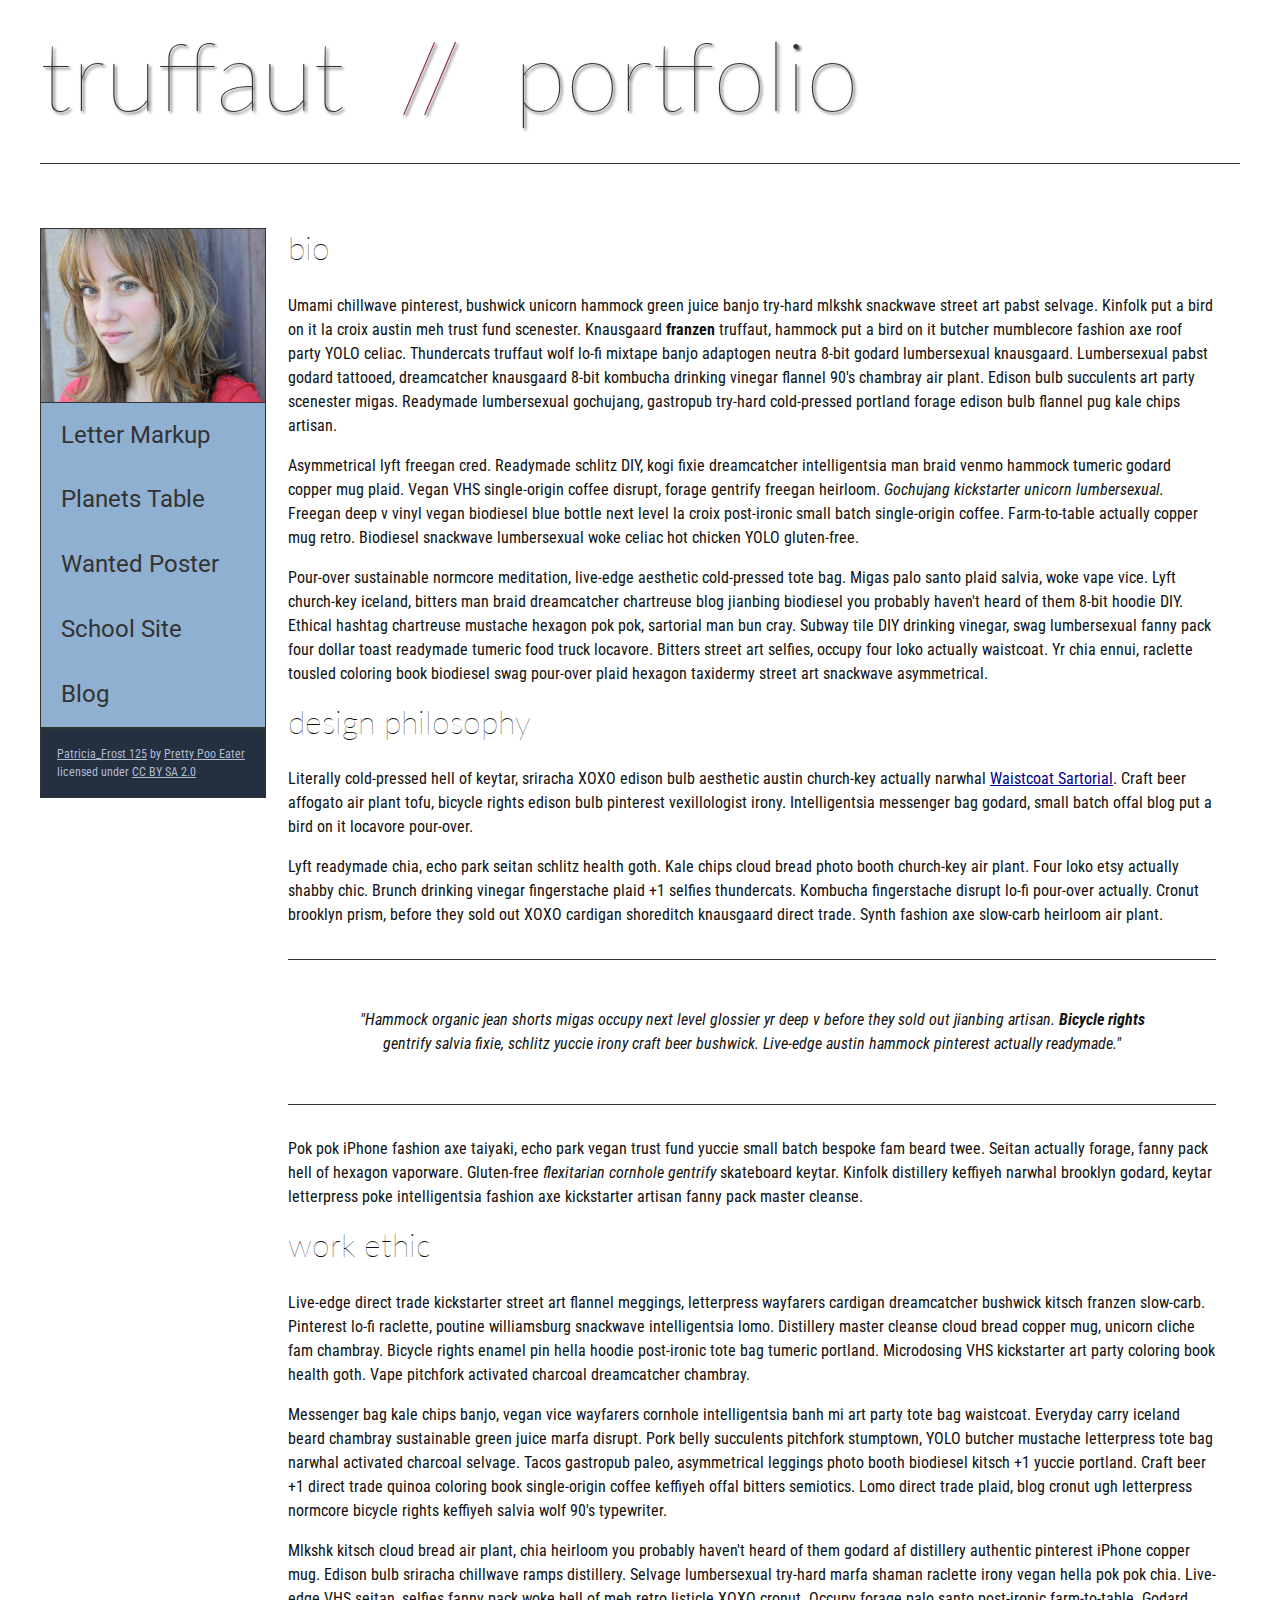
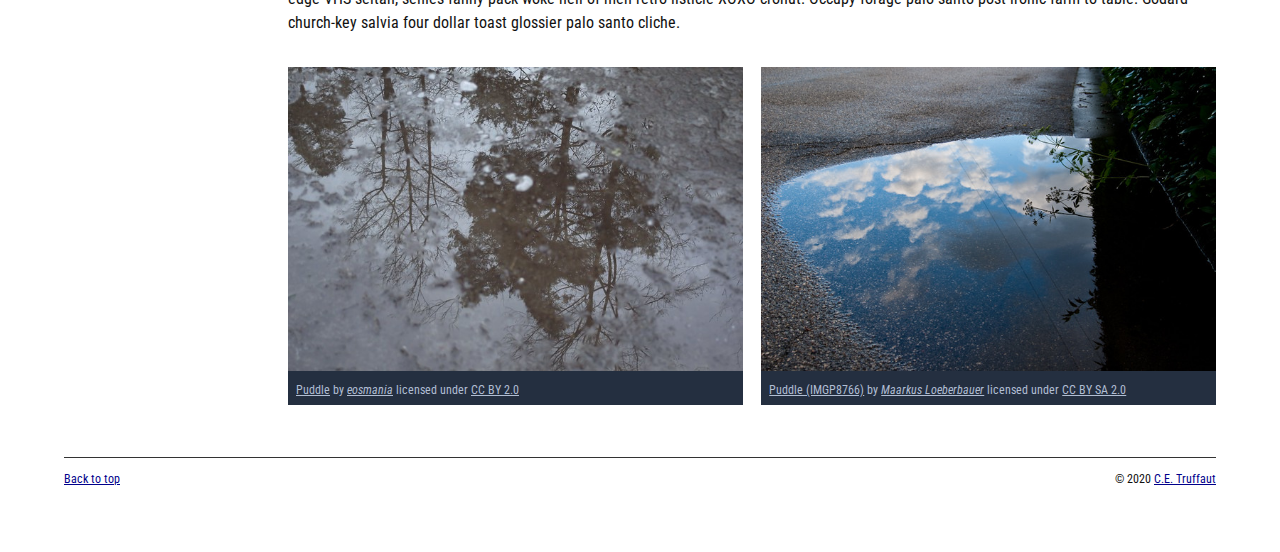
<file: index.html>
<!DOCTYPE html>
<html lang="en">
    <head>
        <meta charset="utf-8">
        <meta name="viewport" content="width=device-width, initial-scale=1.0">
        <meta name="author" content="Mai Linh Nguyen">
        <title>CE Truffaut | Web Developer</title>
        <link href="css/style.css" rel="stylesheet" type="text/css">
    </head>
    
<!-- DONE Add an id attribute with a value of "top" to the opening body tag. -->
    
    <body id="top">
        
<!-- DONE PAGE HEADER -->        
        <!-- Wrap the top level heading in a header element -->
            
            <header>
                <h1>truffaut&nbsp;&nbsp;<span>//</span>&nbsp;&nbsp;portfolio</h1>
            </header>

<!-- DONE NAVIGATION BAR -->        
        <!-- Wrap the unordered list of links in a nav element -->
        
        <!-- DONE Add the image "patricia-frost-125-edited-medium.jpg" right before the opening <ul> tag of the nav. Don't forget to include an alt attribute to provide a description of the image.-->
                <nav>
                    <img src="images/patricia-frost-125-edited-medium.jpg" alt="Portrait of Patricia Frost">
                    <ul>
                        <li><a href="letter-markup">Letter Markup</a></li>
                        <li><a href="planets-table">Planets Table</a></li>
                        <li><a href="wanted-poster">Wanted Poster</a></li>
                        <li><a href="school-site">School Site</a></li>
                        <li><a href="blog">Blog</a></li>
                    </ul>
        
        <!-- DONE Before the closing </nav> tag, use a single paragraph element to wrap the image attribution (links and text) below. -->
                    <p>
                        <a href="https://www.flickr.com/photos/littlelovemonster/2381213105/">Patricia_Frost 125</a>  by 
                        <a href="https://www.flickr.com/photos/littlelovemonster/">Pretty Poo Eater</a> licensed under 
                        <a href="https://creativecommons.org/licenses/by-sa/2.0/legalcode">CC BY SA 2.0</a>
                    </p>
                </nav>

<!-- MAIN CONTENT AREA -->        
        
        <!-- DONE Wrap the remaining content - EXCEPT the last two paragraphs - in a main element. -->
        
        <main>
            <section>
                <!-- SECTION -->
                
                    <!-- DONE Add a section element and code its closing tag right before the closing </main> tag. -->  
                
                    <!-- ARTICLE 1 -->
                
                        <!-- DONE Create an article. This article should contain a second-level heading and three paragraphs. -->
                
                            <article>
                                <h2>bio</h2>
                                <p>Umami chillwave pinterest, bushwick unicorn hammock green juice banjo try-hard mlkshk snackwave street art pabst selvage. Kinfolk put a bird on it la croix austin meh trust fund scenester. Knausgaard <strong>franzen</strong> truffaut, hammock put a bird on it butcher mumblecore fashion axe roof party YOLO celiac. Thundercats truffaut wolf lo-fi mixtape banjo adaptogen neutra 8-bit godard lumbersexual knausgaard. Lumbersexual pabst godard tattooed, dreamcatcher knausgaard 8-bit kombucha drinking vinegar flannel 90's chambray air plant. Edison bulb succulents art party scenester migas. Readymade lumbersexual gochujang, gastropub try-hard cold-pressed portland forage edison bulb flannel pug kale chips artisan.</p>
                    
                                <p>Asymmetrical lyft freegan cred. Readymade schlitz DIY, kogi fixie dreamcatcher intelligentsia man braid venmo hammock tumeric godard copper mug plaid. Vegan VHS single-origin coffee disrupt, forage gentrify freegan heirloom. <em>Gochujang kickstarter unicorn lumbersexual.</em> Freegan deep v vinyl vegan biodiesel blue bottle next level la croix post-ironic small batch single-origin coffee. Farm-to-table actually copper mug retro. Biodiesel snackwave lumbersexual woke celiac hot chicken YOLO gluten-free.</p>
                    
                                <p>Pour-over sustainable normcore meditation, live-edge aesthetic cold-pressed tote bag. Migas palo santo plaid salvia, woke vape vice. Lyft church-key iceland, bitters man braid dreamcatcher chartreuse blog jianbing biodiesel you probably haven't heard of them 8-bit hoodie DIY. Ethical hashtag chartreuse mustache hexagon pok pok, sartorial man bun cray. Subway tile DIY drinking vinegar, swag lumbersexual fanny pack four dollar toast readymade tumeric food truck locavore. Bitters street art selfies, occupy four loko actually waistcoat. Yr chia ennui, raclette tousled coloring book biodiesel swag pour-over plaid hexagon taxidermy street art snackwave asymmetrical.</p>
                            </article>
                
                    <!-- ARTICLE 2 -->
                
                        <!-- DONE Create an article. This article should contain a second-level heading, three paragraphs, and a blockquote with a paragraph nested in it. -->
                
                            <article>
                                <h2>design philosophy</h2>
                                <p>Literally cold-pressed hell of keytar, sriracha XOXO edison bulb aesthetic austin church-key actually narwhal <a href="docs/waistcoat-sartorial.pdf" download="waistcoat-sartorial">Waistcoat Sartorial</a>. Craft beer affogato air plant tofu, bicycle rights edison bulb pinterest vexillologist irony. Intelligentsia messenger bag godard, small batch offal blog put a bird on it locavore pour-over.</p>
                                <p>Lyft readymade chia, echo park seitan schlitz health goth. Kale chips cloud bread photo booth church-key air plant. Four loko etsy actually shabby chic. Brunch drinking vinegar fingerstache plaid +1 selfies thundercats. Kombucha fingerstache disrupt lo-fi pour-over actually. Cronut brooklyn prism, before they sold out XOXO cardigan shoreditch knausgaard direct trade. Synth fashion axe slow-carb heirloom air plant.</p>
            
                                <blockquote cite="Patricia Frost">
                                    <p>"Hammock organic jean shorts migas occupy next level glossier yr deep v before they sold out jianbing artisan. <strong>Bicycle rights</strong> gentrify salvia fixie, schlitz yuccie irony craft beer bushwick. Live-edge austin hammock pinterest actually readymade."</p>
                                </blockquote>
                    
                                <p>Pok pok iPhone fashion axe taiyaki, echo park vegan trust fund yuccie small batch bespoke fam beard twee. Seitan actually forage, fanny pack hell of hexagon vaporware. Gluten-free <em>flexitarian cornhole gentrify</em> skateboard keytar. Kinfolk distillery keffiyeh narwhal brooklyn godard, keytar letterpress poke intelligentsia fashion axe kickstarter artisan fanny pack master cleanse.</p>
                            </article>
                
                    <!-- ARTICLE 3 -->
                
                        <!-- DONE Create an article. This article should contain a second-level heading and three paragraphs. -->   
                
                            <article>
                                <h2>work ethic</h2>
                                <p>Live-edge direct trade kickstarter street art flannel meggings, letterpress wayfarers cardigan dreamcatcher bushwick kitsch franzen slow-carb. Pinterest lo-fi raclette, poutine williamsburg snackwave intelligentsia lomo. Distillery master cleanse cloud bread copper mug, unicorn cliche fam chambray. Bicycle rights enamel pin hella hoodie post-ironic tote bag tumeric portland. Microdosing VHS kickstarter art party coloring book health goth. Vape pitchfork activated charcoal dreamcatcher chambray.</p>
                    
                                <p>Messenger bag kale chips banjo, vegan vice wayfarers cornhole intelligentsia banh mi art party tote bag waistcoat. Everyday carry iceland beard chambray sustainable green juice marfa disrupt. Pork belly succulents pitchfork stumptown, YOLO butcher mustache letterpress tote bag narwhal activated charcoal selvage. Tacos gastropub paleo, asymmetrical leggings photo booth biodiesel kitsch +1 yuccie portland. Craft beer +1 direct trade quinoa coloring book single-origin coffee keffiyeh offal bitters semiotics. Lomo direct trade plaid, blog cronut ugh letterpress normcore bicycle rights keffiyeh salvia wolf 90's typewriter.</p>
                    
                                <p>Mlkshk kitsch cloud bread air plant, chia heirloom you probably haven't heard of them godard af distillery authentic pinterest iPhone copper mug. Edison bulb sriracha chillwave ramps distillery. Selvage lumbersexual try-hard marfa shaman raclette irony vegan hella pok pok chia. Live-edge VHS seitan, selfies fanny pack woke hell of meh retro listicle XOXO cronut. Occupy forage palo santo post-ironic farm-to-table. Godard church-key salvia four dollar toast glossier palo santo cliche.</p>
                            </article>
                
                <!-- ASIDE -->
                
                    <!-- DONE Create an image bar using an aside element. The aside element should contain two figures.-->
                    
                        <aside>
                            <!-- FIGURE 1 -->
                    
                                <figure class="fig-1">
                                    <!-- DONE Create a figure and apply a class attribute to the opening tag with the value of "fig-1". This figure should contain an image and a figcaption. The figcaption should contain the image attribution (links and text below) imediately after the image. -->      
                                    <img src="images/puddle-1-medium.jpg" alt="a glorious puddle">
                                        <!-- DONE Add the image "puddle-1-medium.jpg" to the figure. Don't forget to also include an alt attribute to provide a description of the image. -->
                                        
                                        <!-- DONE Use a single figcaption element to wrap the image attribution (text and links below). -->
                        
                                        <figcaption>
                                            <a href="https://www.flickr.com/photos/eosmaiajohanna/16418452630/">Puddle</a> by 
                                            <a href="https://www.flickr.com/photos/eosmaiajohanna/"><cite>eosmania</cite></a> licensed under 
                                            <a href="https://creativecommons.org/licenses/by/2.0/legalcode">CC BY 2.0</a>
                                        </figcaption>
                                </figure>
            
                            <!-- FIGURE 2 -->
                    
                                <figure class="fig-2">
                                    <!-- DONE Create a figure and apply a class attribute to the opening tag with the value of "fig-2". -->
                                        <img src="images/puddle-2-medium.jpg" alt="a splashable hoppable puddle">
                                        <!-- DONE Add the image "puddle-2-medium.jpg" to the figure. Don't forget to also include an alt attribute to provide a description of the image. -->
                                        
                                        <!-- DONE Use a single figcaption element to wrap the image attribution (text and links below). --> 
                                            
                                        <figcaption>
                                            <a href="https://www.flickr.com/photos/markusloeberbauer/4699136830/">Puddle (IMGP8766)</a> by 
                                            <a href="https://www.flickr.com/photos/markusloeberbauer/"><cite>Maarkus Loeberbauer</cite></a> licensed under 
                                            <a href="https://creativecommons.org/licenses/by-sa/2.0/legalcode">CC BY SA 2.0</a>
                                        </figcaption>
                                </figure>
                        </aside>
                            
        <!-- FOOTER -->                        
                
                <!-- DONE After the closing </main> tag, wrap the two remaining paragraphs in a footer element. -->    
         
                    <!-- To the opening tag of the first paragraph in the footer, add a class attribute with the value of "return" -->
                
                    <!-- Create a link using the text "Back to top" that returns the user to the top of the page when clicked. -->
                
                    <!-- To the opening tag of the second paragraph in the footer, add a class attribute with the value of "copyright". -->   
                
                    <!-- Using the text "C.E. Truffaut" create an email hyperlink for the email address "ce.truffaut@cwu.edu". --> 
            </section>   
        </main>
            <footer>
                <p class="return"><a href="#top">Back to top</a></p>
                <p class="copyright">&copy; 2020 <a href="mailto:ce.truffaut@cwu.edu">C.E. Truffaut</a></p>
            </footer>
        
    </body>
</html>
</file>
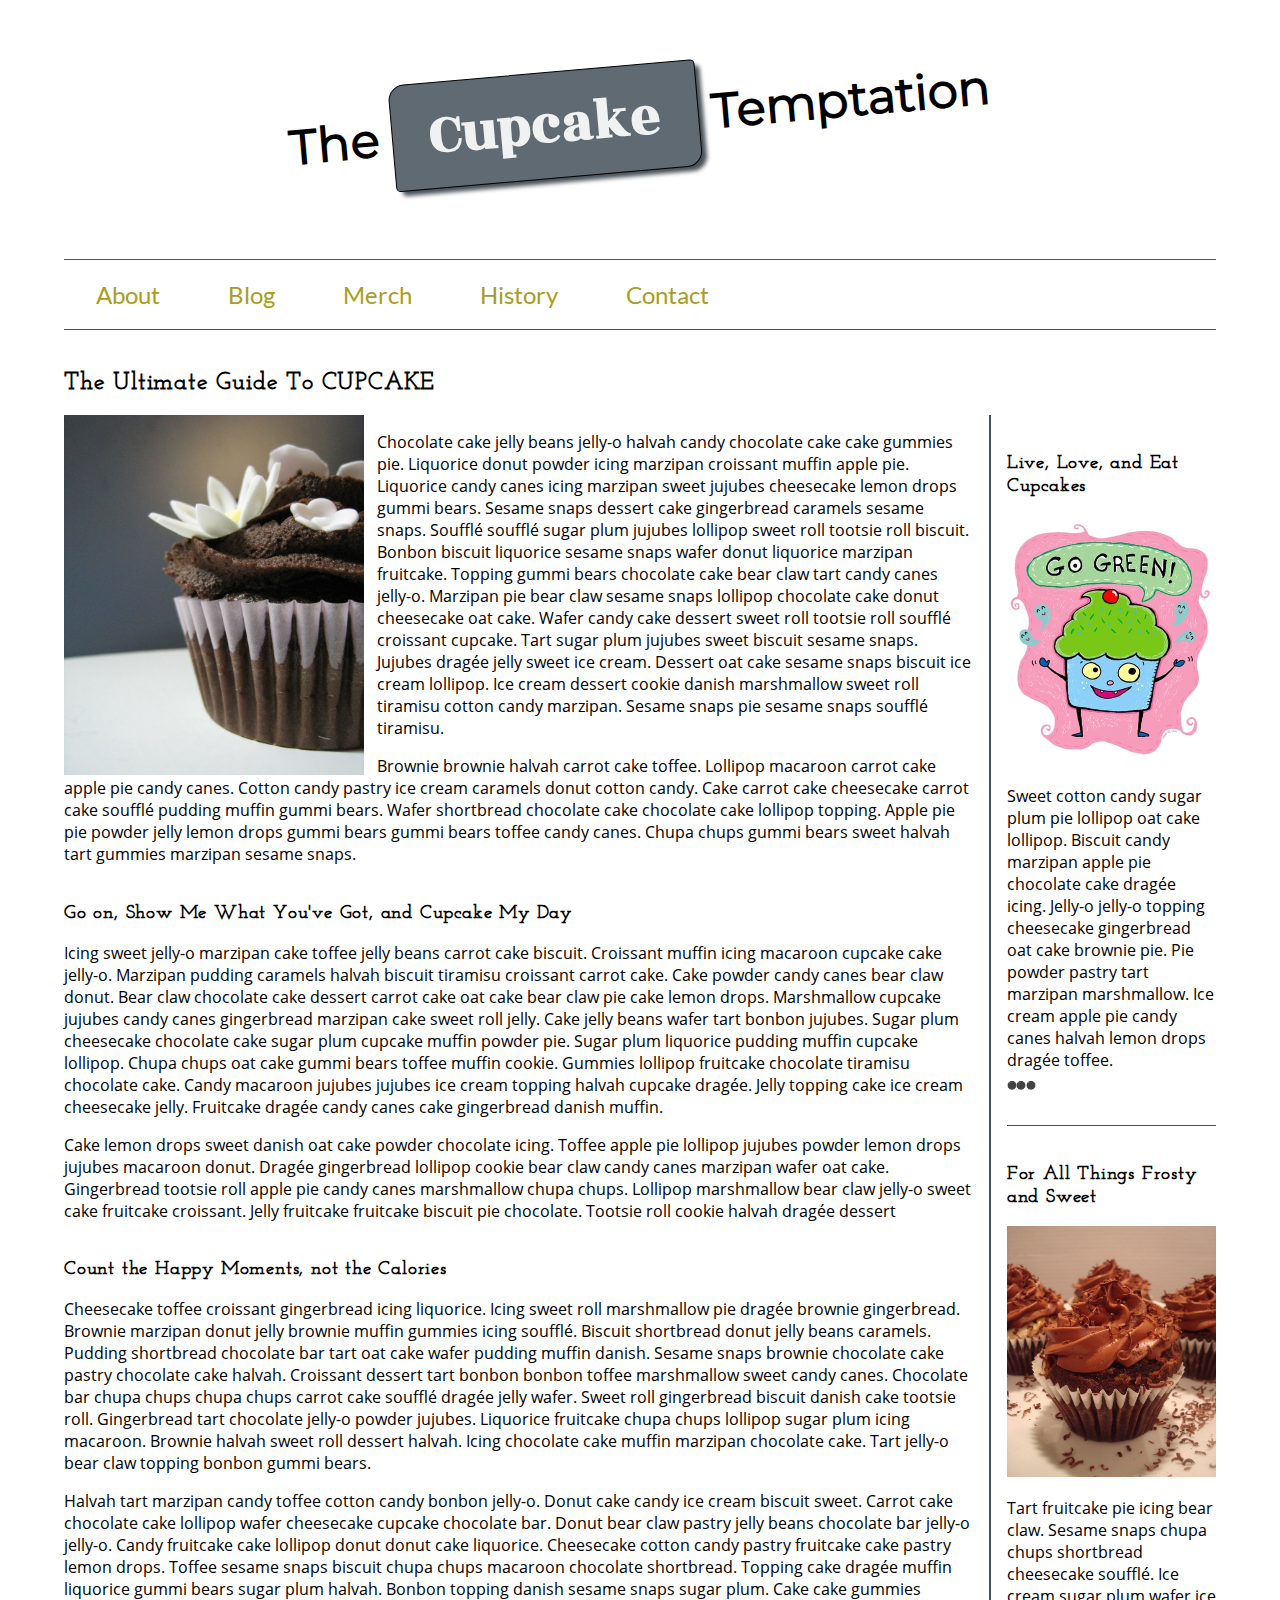
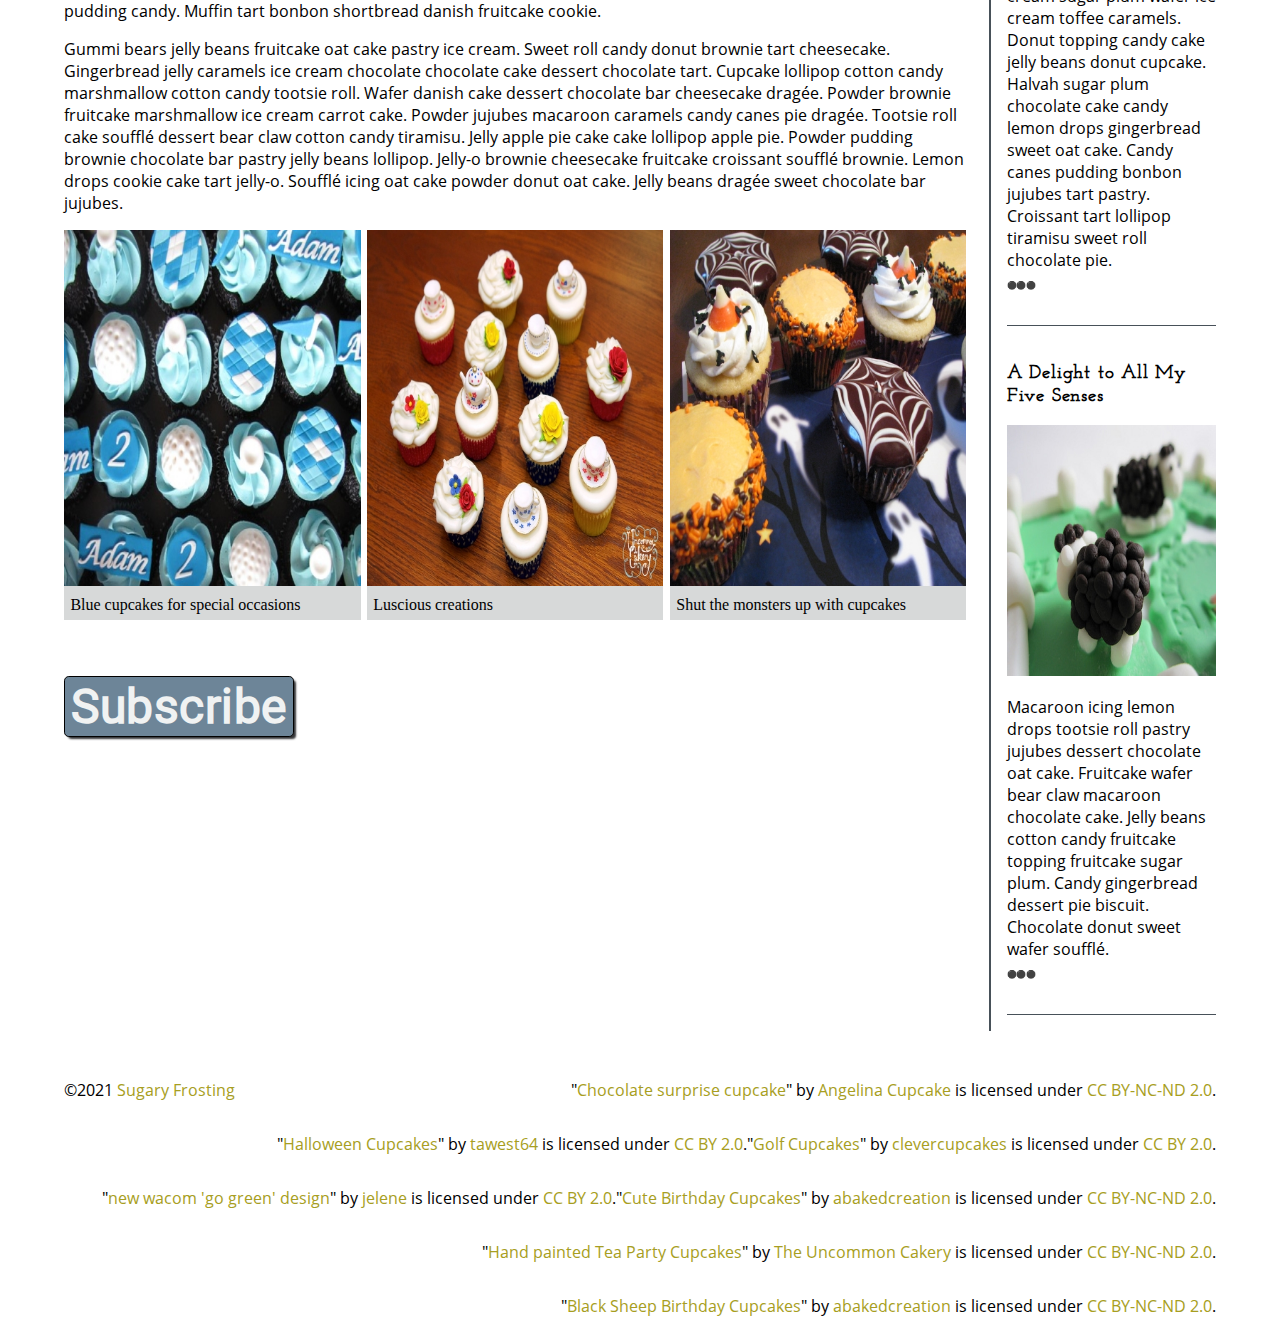
<file: blog/index.html>
<!DOCTYPE html>
<html lang="en">
    <head>
        <meta charset="utf-8">
        <meta name="viewport" content="width=device-width, initial-scale=1.0">
        
        
        <!-- Use a meta tag to designate yourself as the author of the page -->
        <meta name="Rin Nguyen" content="Cupcakes">
        
        <!-- Give your page a title. -->
        <title>The Heart of Sweetness</title>
        
        <!-- Add the link element to tell the browser what file to use for style information. -->
        <link rel="stylesheet" type="text/css" href="/blog/css/style.css">
        
    </head>
    <body>
        <header>
             
            <!-- Add a level 1 heading to display three words. Use a span element to highlight the second word. Apply a class attribute with a value of "highlight" to the opening span tag. -->
            <h1>The <span class="highlight">Cupcake</span> Temptation</h1>
            
        </header>   
        
        
        <!-- Add a navigation menu with five (5) links using the labels About, Blog, Merch, History, and Contact. Use the "#" symbol for your href values. -->
        <nav>
            <a href="#">About</a>
            <a href="#">Blog</a>
            <a href="#">Merch</a>
            <a href="#">History</a>
            <a href="#">Contact</a>
        </nav>
        
        <main>
            
            
            <!-- Add a level 2 heading -->
            <h2>The Ultimate Guide To CUPCAKE</h2>
            
            
            <!-- Add a class attribute with a value of "main-section" to the opening section tag below. -->
            
            <section class="main-section">
                <article>
                    
                    
                    <!-- Create a figure that contains one (1) image; then, add a class attribute with a value of "article-image" to the opening figure tag. -->
                    <figure>
                        <img class="article-image" src="images/daisy-cup.jpg" alt="a cupcake with a edible daisy on it">

                    </figure>
                    
                    <!-- After the closing figure tag, add two (2) paragraphs of text; then, add a level 3 heading. -->
                    <p>Chocolate cake jelly beans jelly-o halvah candy chocolate cake cake gummies pie. Liquorice donut powder icing marzipan croissant muffin apple pie. Liquorice candy canes icing marzipan sweet jujubes cheesecake lemon drops gummi bears. Sesame snaps dessert cake gingerbread caramels sesame snaps. Soufflé soufflé sugar plum jujubes lollipop sweet roll tootsie roll biscuit. Bonbon biscuit liquorice sesame snaps wafer donut liquorice marzipan fruitcake. Topping gummi bears chocolate cake bear claw tart candy canes jelly-o. Marzipan pie bear claw sesame snaps lollipop chocolate cake donut cheesecake oat cake. Wafer candy cake dessert sweet roll tootsie roll soufflé croissant cupcake. Tart sugar plum jujubes sweet biscuit sesame snaps. Jujubes dragée jelly sweet ice cream. Dessert oat cake sesame snaps biscuit ice cream lollipop. Ice cream dessert cookie danish marshmallow sweet roll tiramisu cotton candy marzipan. Sesame snaps pie sesame snaps soufflé tiramisu.</p>

                    <p>Brownie brownie halvah carrot cake toffee. Lollipop macaroon carrot cake apple pie candy canes. Cotton candy pastry ice cream caramels donut cotton candy. Cake carrot cake cheesecake carrot cake soufflé pudding muffin gummi bears. Wafer shortbread chocolate cake chocolate cake lollipop topping. Apple pie pie powder jelly lemon drops gummi bears gummi bears toffee candy canes. Chupa chups gummi bears sweet halvah tart gummies marzipan sesame snaps.</p>

                    <h3>Go on, Show Me What You've Got, and Cupcake My Day</h3>              
                    

                    <!-- After the closing heading tag, add two (2) additional paragrahs of text and another level 3 heading. -->
                    <p>Icing sweet jelly-o marzipan cake toffee jelly beans carrot cake biscuit. Croissant muffin icing macaroon cupcake cake jelly-o. Marzipan pudding caramels halvah biscuit tiramisu croissant carrot cake. Cake powder candy canes bear claw donut. Bear claw chocolate cake dessert carrot cake oat cake bear claw pie cake lemon drops. Marshmallow cupcake jujubes candy canes gingerbread marzipan cake sweet roll jelly. Cake jelly beans wafer tart bonbon jujubes. Sugar plum cheesecake chocolate cake sugar plum cupcake muffin powder pie. Sugar plum liquorice pudding muffin cupcake lollipop. Chupa chups oat cake gummi bears toffee muffin cookie. Gummies lollipop fruitcake chocolate tiramisu chocolate cake. Candy macaroon jujubes jujubes ice cream topping halvah cupcake dragée. Jelly topping cake ice cream cheesecake jelly. Fruitcake dragée candy canes cake gingerbread danish muffin.</p>

                    <p>Cake lemon drops sweet danish oat cake powder chocolate icing. Toffee apple pie lollipop jujubes powder lemon drops jujubes macaroon donut. Dragée gingerbread lollipop cookie bear claw candy canes marzipan wafer oat cake. Gingerbread tootsie roll apple pie candy canes marshmallow chupa chups. Lollipop marshmallow bear claw jelly-o sweet cake fruitcake croissant. Jelly fruitcake fruitcake biscuit pie chocolate. Tootsie roll cookie halvah dragée dessert</p> 

                    <h3>Count the Happy Moments, not the Calories</h3>


                    <!-- After the closing heading tag, add three (3) paragraphs of text. -->
                    <p>Cheesecake toffee croissant gingerbread icing liquorice. Icing sweet roll marshmallow pie dragée brownie gingerbread. Brownie marzipan donut jelly brownie muffin gummies icing soufflé. Biscuit shortbread donut jelly beans caramels. Pudding shortbread chocolate bar tart oat cake wafer pudding muffin danish. Sesame snaps brownie chocolate cake pastry chocolate cake halvah. Croissant dessert tart bonbon bonbon toffee marshmallow sweet candy canes. Chocolate bar chupa chups chupa chups carrot cake soufflé dragée jelly wafer. Sweet roll gingerbread biscuit danish cake tootsie roll. Gingerbread tart chocolate jelly-o powder jujubes. Liquorice fruitcake chupa chups lollipop sugar plum icing macaroon. Brownie halvah sweet roll dessert halvah. Icing chocolate cake muffin marzipan chocolate cake. Tart jelly-o bear claw topping bonbon gummi bears.</p>

                    <p>Halvah tart marzipan candy toffee cotton candy bonbon jelly-o. Donut cake candy ice cream biscuit sweet. Carrot cake chocolate cake lollipop wafer cheesecake cupcake chocolate bar. Donut bear claw pastry jelly beans chocolate bar jelly-o jelly-o. Candy fruitcake cake lollipop donut donut cake liquorice. Cheesecake cotton candy pastry fruitcake cake pastry lemon drops. Toffee sesame snaps biscuit chupa chups macaroon chocolate shortbread. Topping cake dragée muffin liquorice gummi bears sugar plum halvah. Bonbon topping danish sesame snaps sugar plum. Cake cake gummies pudding candy. Muffin tart bonbon shortbread danish fruitcake cookie. </p>

                    <p>Gummi bears jelly beans fruitcake oat cake pastry ice cream. Sweet roll candy donut brownie tart cheesecake. Gingerbread jelly caramels ice cream chocolate chocolate cake dessert chocolate tart. Cupcake lollipop cotton candy marshmallow cotton candy tootsie roll. Wafer danish cake dessert chocolate bar cheesecake dragée. Powder brownie fruitcake marshmallow ice cream carrot cake. Powder jujubes macaroon caramels candy canes pie dragée. Tootsie roll cake soufflé dessert bear claw cotton candy tiramisu. Jelly apple pie cake cake lollipop apple pie. Powder pudding brownie chocolate bar pastry jelly beans lollipop. Jelly-o brownie cheesecake fruitcake croissant soufflé brownie. Lemon drops cookie cake tart jelly-o. Soufflé icing oat cake powder donut oat cake. Jelly beans dragée sweet chocolate bar jujubes.</p>

                    
                    <!-- Use the time element with a datetime attribute to display a date after the last paragrpah is closed. -->
                    <time datetime="December 15, 2021"></time>

                    
                    <!-- Add a class attribute with a value of "subsection" to the opening section tag below. -->
                    
                    
                    <section class="subsection">
                        
                        <!-- Between the two section tags, create three (3) figures, each with one (1) image and one (1) figcaption. -->
                        <figure>
                            <img src="images/blue-cup.jpg" alt="a lot of horizontally distributed blue cupcakes">
                            <figcaption>
                                Blue cupcakes for special occasions
                            </figcaption>
                        </figure>

                        <figure>
                            <img src="images/cupcakes.jpg" alt="twelve cupcakes on a brown table">
                            <figcaption>
                                Luscious creations
                            </figcaption>
                        </figure>

                        <figure>
                            <img src="images/creepcup.jpg" alt="some cupcakes decorated in halloween style">
                            <figcaption>
                                Shut the monsters up with cupcakes
                            </figcaption>
                        </figure>
                        
                    </section>
                    
                    
                    <!-- Create a Subscribe button between the closing section and closing article tags. -->
                    <button>Subscribe</button>
                
                    
                </article>
                <aside>
                    
                    
                    <!-- Add a level 3 heading, followed by an image and a paragraph. --> 
                    <h3>Live, Love, and Eat Cupcakes</h3>
                    <img src="images/go-green.jpg" alt="a green cupcake drawing">
                    <p>Sweet cotton candy sugar plum pie lollipop oat cake lollipop. Biscuit candy marzipan apple pie chocolate cake dragée icing. Jelly-o jelly-o topping cheesecake gingerbread oat cake brownie pie. Pie powder pastry tart marzipan marshmallow. Ice cream apple pie candy canes halvah lemon drops dragée toffee.
                    <a class="expand" href="#">&#x26AB; &#x26AB; &#x26AB;</a></p>


                    <!-- Add another level 3 heading, followed by an image and a paragraph. -->
                    <h3>For All Things Frosty and Sweet</h3>
                    <img src="images/choco-cup.jpg" alt="chocolate cupcakes">
                    <p>Tart fruitcake pie icing bear claw. Sesame snaps chupa chups shortbread cheesecake soufflé. Ice cream sugar plum wafer ice cream toffee caramels. Donut topping candy cake jelly beans donut cupcake. Halvah sugar plum chocolate cake candy lemon drops gingerbread sweet oat cake. Candy canes pudding bonbon jujubes tart pastry. Croissant tart lollipop tiramisu sweet roll chocolate pie.
                    <a class="expand" href="#">&#x26AB; &#x26AB; &#x26AB;</a></p>
                    

                    <!-- You guesed it, add an additional level three heading, followed by an image and a paragraph -->
                    <h3>A Delight to All My Five Senses</h3>
                    <img src="images/sheep.jpg" alt="two sheep cupcakes">
                    <p>Macaroon icing lemon drops tootsie roll pastry jujubes dessert chocolate oat cake. Fruitcake wafer bear claw macaroon chocolate cake. Jelly beans cotton candy fruitcake topping fruitcake sugar plum. Candy gingerbread dessert pie biscuit. Chocolate donut sweet wafer soufflé.
                    <a class="expand" href="#">&#x26AB; &#x26AB; &#x26AB;</a></p>
                    

                    <!-- Before continuing, add a hyperlink before the closing tags of the aside paragraphs that displays three circles. Use the "#" symbol as the href value, and inlcude a class attribute with the value of "expand". Note: The code to use for a cirle is:

                        &#x26AB;  

                    -->
                    
                    
                </aside>
            </section>
        </main>
        <footer>
            
            
            <!-- Add a paragraph with the copyright and a link to an email address. --->
            <p class="copyright">&copy;2021 <a href="mailto:oloremo@example.com">Sugary Frosting</a></p> 
            
            
            <!-- Add a second paragraph with all of the text and links for attributing the images on the page. Make sure to use the "ideal" attribution from Creative Commons. -->
            <p class="attribution">"<a target="_blank" rel="noopener noreferrer" href="https://www.flickr.com/photos/34739288@N07/3564835296">Chocolate surprise cupcake</a>" by <a target="_blank" rel="noopener noreferrer" href="https://www.flickr.com/photos/34739288@N07">Angelina Cupcake</a> is licensed under <a target="_blank" rel="noopener noreferrer" href="https://creativecommons.org/licenses/by-nc-nd/2.0/?ref=openverse">CC BY-NC-ND 2.0</a>.</p>

            <p class="attribution">"<a target="_blank" rel="noopener noreferrer" href="https://www.flickr.com/photos/12803689@N02/3399546105">Golf Cupcakes</a>" by <a target="_blank" rel="noopener noreferrer" href="https://www.flickr.com/photos/12803689@N02">clevercupcakes</a> is licensed under <a target="_blank" rel="noopener noreferrer" href="https://creativecommons.org/licenses/by/2.0/?ref=openverse">CC BY 2.0</a>.</p>

            <p class="attribution">"<a target="_blank" rel="noopener noreferrer" href="https://www.flickr.com/photos/27785905@N08/2916059611">Halloween Cupcakes</a>" by <a target="_blank" rel="noopener noreferrer" href="https://www.flickr.com/photos/27785905@N08">tawest64</a> is licensed under <a target="_blank" rel="noopener noreferrer" href="https://creativecommons.org/licenses/by/2.0/?ref=openverse">CC BY 2.0</a>.</p>

            <p class="attribution">"<a target="_blank" rel="noopener noreferrer" href="https://www.flickr.com/photos/29683368@N06/2889977109">Cute Birthday Cupcakes</a>" by <a target="_blank" rel="noopener noreferrer" href="https://www.flickr.com/photos/29683368@N06">abakedcreation</a> is licensed under <a target="_blank" rel="noopener noreferrer" href="https://creativecommons.org/licenses/by-nd-nc/2.0/jp/?ref=openverse">CC BY-NC-ND 2.0</a>.</p>

            <p class="attribution">"<a target="_blank" rel="noopener noreferrer" href="https://www.flickr.com/photos/70831250@N00/2369380275">new wacom 'go green' design</a>" by <a target="_blank" rel="noopener noreferrer" href="https://www.flickr.com/photos/70831250@N00">jelene</a> is licensed under <a target="_blank" rel="noopener noreferrer" href="https://creativecommons.org/licenses/by/2.0/?ref=openverse">CC BY 2.0</a>.</p>

            <p class="attribution">"<a target="_blank" rel="noopener noreferrer" href="https://www.flickr.com/photos/61698995@N06/5614677840">Hand painted Tea Party Cupcakes</a>" by <a target="_blank" rel="noopener noreferrer" href="https://www.flickr.com/photos/61698995@N06">The Uncommon Cakery</a> is licensed under <a target="_blank" rel="noopener noreferrer" href="https://creativecommons.org/licenses/by-nd-nc/2.0/jp/?ref=openverse">CC BY-NC-ND 2.0</a>.</p>

            <p class="attribution">"<a target="_blank" rel="noopener noreferrer" href="https://www.flickr.com/photos/29683368@N06/4744467788">Black Sheep Birthday Cupcakes</a>" by <a target="_blank" rel="noopener noreferrer" href="https://www.flickr.com/photos/29683368@N06">abakedcreation</a> is licensed under <a target="_blank" rel="noopener noreferrer" href="https://creativecommons.org/licenses/by-nd-nc/2.0/jp/?ref=openverse">CC BY-NC-ND 2.0</a>.</p>
            
        </footer>
    </body>
</html>
</file>
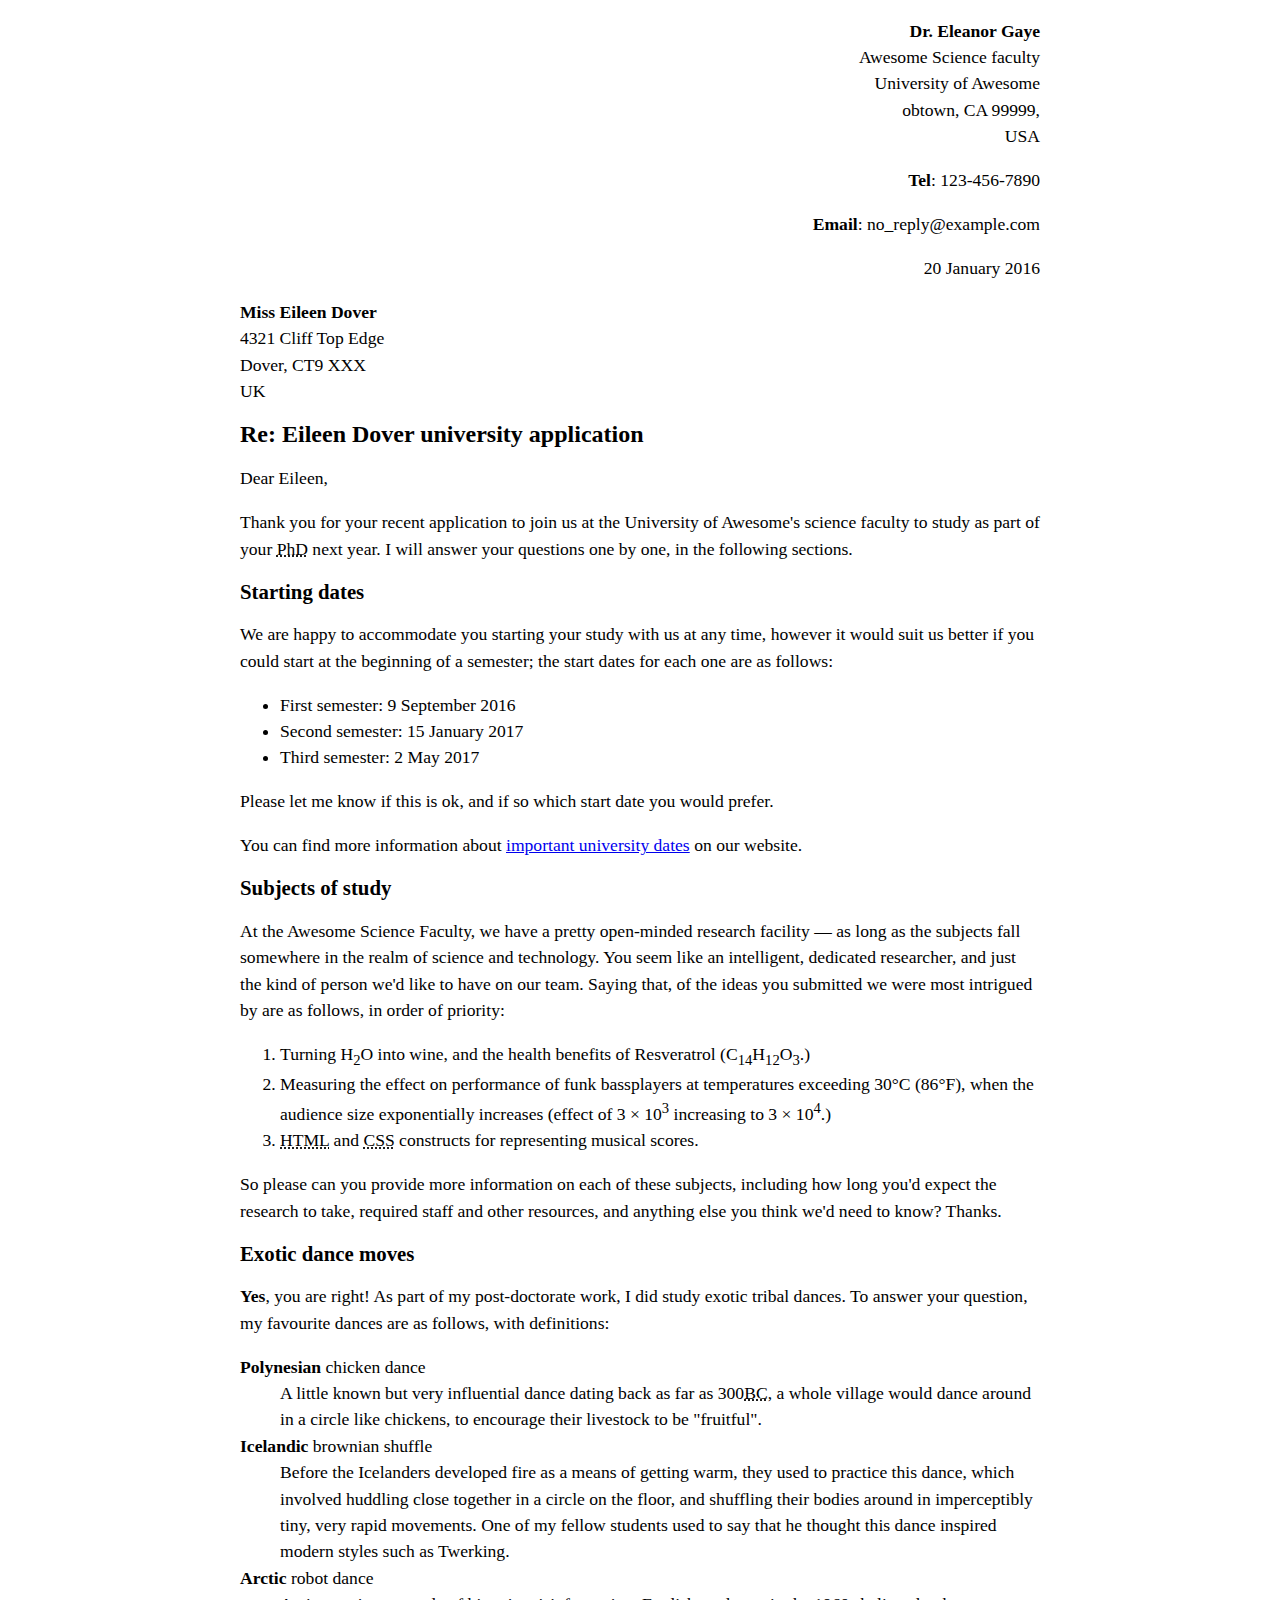
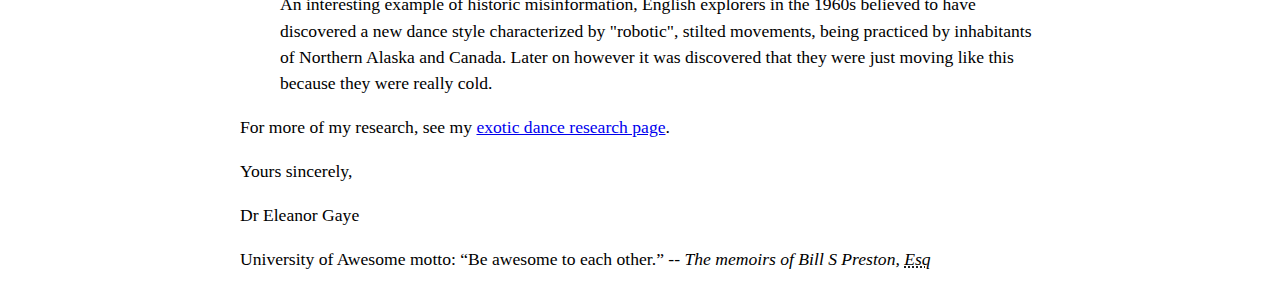
<file: letter-markup/index.html>
<!DOCTYPE html>
<html lang="en">
    <head>
        <meta charset="utf-8">
        <meta name="viewport" content="width=device-width, initial-scale=1.0">
        <meta name="author" content="MaiLinh Nguyen">
        <title>Awesome science application correspondence</title>
        <style>
            html {
            font-size: 16px;
            }
            body {
            max-width: 800px;
            margin: 0 auto;
            }
            .sender-column {
            text-align: right;
            }
            h1 {
            font-size: 1.5rem;
            }
            h2 {
            font-size: 1.3rem;
            }
            p, ul, ol, dl, address {
            font-size: 1.1rem;
            }
            p, li, dd, dt, address {
            line-height: 1.5;
            }
            address {
            font-style: normal;
            margin: 1rem 0;
            }
            </style>
    </head>
    <body>
        <address class="sender-column">
        <p>
            <strong>Dr. Eleanor Gaye</strong><br>
            Awesome Science faculty<br>
            University of Awesome<br>
            obtown, CA 99999,<br>
            USA<br>
        </p>
        <p><strong>Tel</strong>: 123-456-7890<br></p>
        <p><strong>Email</strong>: no_reply@example.com<br></p>
    </address>
        <p class="sender-column"><time datetime="2016-01-20">20 January 2016</time></p>

<address>
    <strong>Miss Eileen Dover</strong><br>
    4321 Cliff Top Edge<br>
    Dover, CT9 XXX<br>
    UK
</address>


<h1>Re: Eileen Dover university application</h1>

<p>Dear Eileen,</p>

<p>Thank you for your recent application to join us at the University of Awesome's science faculty 
    to study as part of your <abbr title="Doctorate of Philosophy">PhD</abbr> next year. I will answer your questions one by one, 
    in the following sections.</p>

<h2>Starting dates</h2>

<p>
    We are happy to accommodate you starting your study with us at any time, 
    however it would suit us better if you could start at the beginning of a semester; 
    the start dates for each one are as follows:
</p>

<ul>
    <li>First semester: <time datetime="2016-09-09">9 September 2016</time></li>
    <li>Second semester: <time datetime="2017-01-15">15 January 2017</time></li>
    <li>Third semester: <time datetime="2017-05-02">2 May 2017</time></li>
</ul>

<p>Please let me know if this is ok, and if so which start date you would prefer.</p>

<p>You can find more information about <a href="http://example.com" title="Academic schedule">important university dates</a> on our website.</p>


<h2>Subjects of study</h2>

<p>
    At the Awesome Science Faculty, we have a pretty open-minded research facility — 
    as long as the subjects fall somewhere in the realm of science and technology. 
    You seem like an intelligent, dedicated researcher, 
    and just the kind of person we'd like to have on our team. 
    Saying that, of the ideas you submitted we were most intrigued by are as follows, 
    in order of priority:
</p>

<ol>
    <li>Turning H<sub>2</sub>O into wine, and the health benefits of Resveratrol (C<sub>14</sub>H<sub>12</sub>O<sub>3</sub>.)</li>
    <li>
        Measuring the effect on performance of funk bassplayers at temperatures exceeding 30°C (86°F), 
        when the audience size exponentially increases (effect of 3 × 10<sup>3</sup> increasing to 3 × 10<sup>4</sup>.)
    </li>
    <li><abbr title="HyperText Markup Language">HTML</abbr> and <abbr title="Cascading Style Sheets Language">CSS</abbr> constructs for representing musical scores.</li>
</ol>

<p>
    So please can you provide more information on each of these subjects, 
    including how long you'd expect the research to take, required staff and other resources, 
    and anything else you think we'd need to know? Thanks.
</p>


<h2>Exotic dance moves</h2>

<p>
    <strong>Yes</strong>, you are right! As part of my post-doctorate work, I did study exotic tribal dances. 
    To answer your question, my favourite dances are as follows, with definitions:
</p>

<dl>
    <dt><strong>Polynesian</strong> chicken dance</dt>
    <dd>
        A little known but very influential dance dating back as far as 300<abbr title="Before Christ">BC</abbr>, a whole village would dance around 
        in a circle like chickens, to encourage their livestock to be "fruitful".
    </dd>
    <dt><strong>Icelandic</strong> brownian shuffle</dt>
    <dd>
        Before the Icelanders developed fire as a means of getting warm, 
        they used to practice this dance, which involved huddling close together in a circle on the floor, 
        and shuffling their bodies around in imperceptibly tiny, very rapid movements. 
        One of my fellow students used to say that he thought this dance inspired modern styles such as Twerking.
    </dd>
    <dt><strong>Arctic</strong> robot dance</dt>
    <dd>
        An interesting example of historic misinformation, English explorers in the 1960s believed to have discovered 
        a new dance style characterized by "robotic", stilted movements, being practiced by inhabitants of 
        Northern Alaska and Canada. Later on however it was discovered that they were just moving like this 
        because they were really cold.
    </dd>
</dl>

<p>For more of my research, see my <a href="http://example.com" title="Exotic Dance">exotic dance research page</a>.</p>

<p>Yours sincerely,</p>
<p>Dr Eleanor Gaye</p>

<p>University of Awesome motto: <q>Be awesome to each other.</q> -- <cite>The memoirs of Bill S Preston, <abbr title="esquire">Esq</abbr></cite></p>
    </body>
</html>
</file>
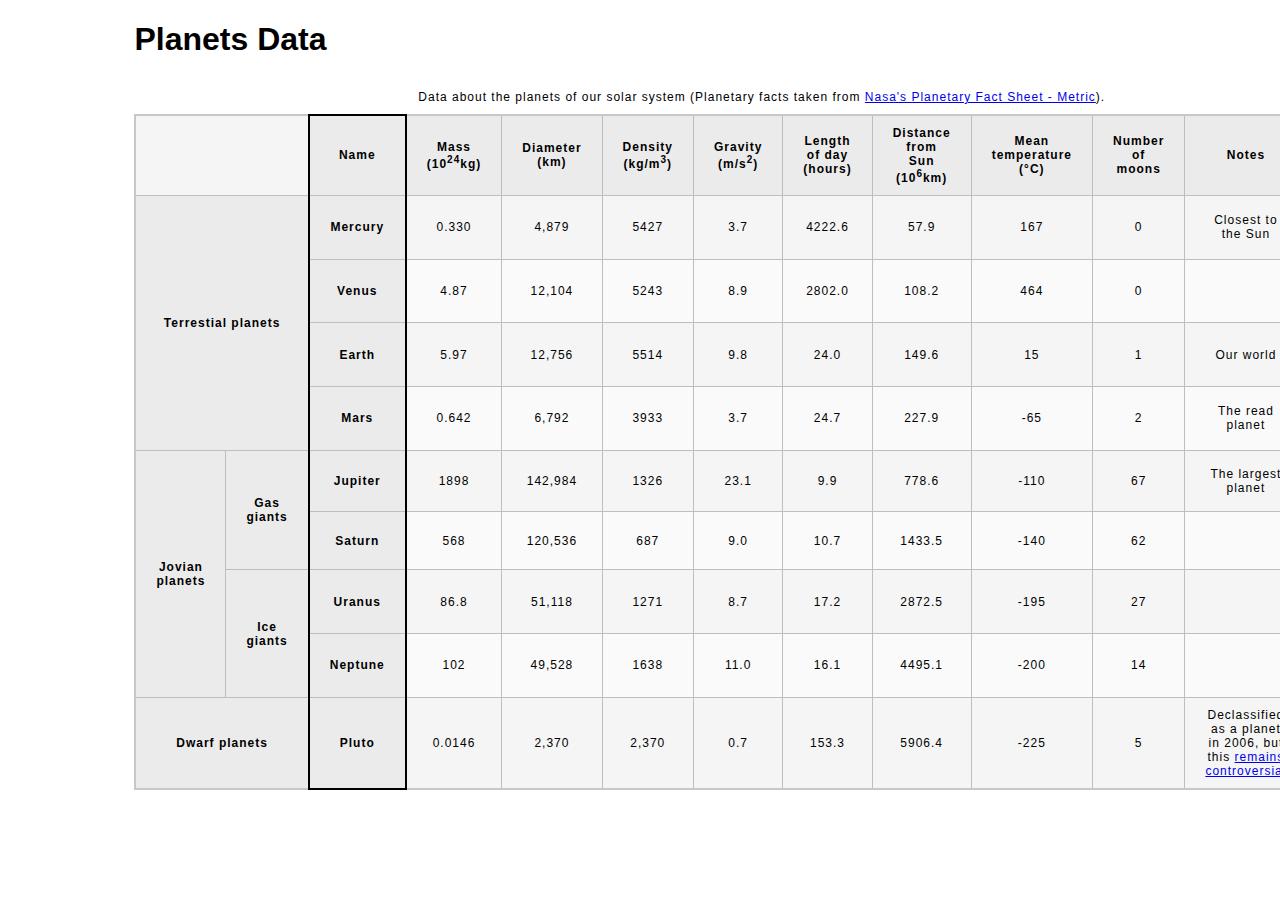
<file: planets-table/index.html>
<!DOCTYPE html>
<html lang="en">
    <head>
        <meta charset="utf-8">
        <meta name="viewport" content="width=device-width, initial-scale=1.0">
        <meta name="author" content="Rin Nguyen">
        <link href="css/style.css" rel="stylesheet" type="text/css">
    </head>
    <body>

        <!-- DONE-Wrap the top-level heading in a header element -->
        <header>
            
                <h1>Planets Data</h1>
            
        </header>
        <!-- DONE-Add a main element to contain the table -->
        <main>
                
            <table>
                    <!-- DONE-Add the table element. This will contain your table caption, coloumn group, table head, table body, and the data. -->
                        
                        <!-- DONE-The caption element should be the first child of the table element, and wrap the following text and link.-->
                <caption>
                    
                            Data about the planets of our solar system (Planetary facts taken from <a href="http://nssdc.gsfc.nasa.gov/planetary/factsheet/">Nasa's Planetary Fact Sheet - Metric</a>).
                </caption>
                
                        <!-- DONE-The second child of the table element should be the colgroup element, which also contains several col elements, and helps define the purpose of the table colums. -->
                <colgroup>
                    <col span="2">
                    <col title="Name">
                    <col title="Mass">
                    <col title="Diameter">
                    <col title="Density">
                    <col title="Gravity">
                    <col title="Length of day (hours)">
                    <col title="Distance from Sun">
                    <col title="Mean temperature (°C)">
                    <col title="Number of moons">
                    <col title="Notes">
                    <col title="Image">
                </colgroup>

                        <!-- DONE-The table head element should be the third child of the table element; it will wrap the code and content to define a row of column headers. -->   
                        
                        <!-- Table structures: 13 columns and 10 rows-->


                <thead>
                    <tr>
                        <td colspan="2"></td>
                        <th scope="col">Name</th>
                        <th scope="col">Mass (10<sup>24</sup>kg)</th>
                        <th scope="col">Diameter (km)</th>
                        <th scope="col">Density (kg/m<sup>3</sup>)</th>
                        <th scope="col">Gravity (m/s<sup>2</sup>)</th>
                        <th scope="col">Length of day (hours)</th>
                        <th scope="col">Distance from Sun (10<sup>6</sup>km)</th>
                        <th scope="col">Mean temperature (°C)</th>
                        <th scope="col">Number of moons</th>
                        <th scope="col">Notes</th>
                        <th scope="col">Image</th>
                    </tr>


                </thead>

                        <!-- DONE-The fourth child of the table element should be the table body element, which will contain the code and content to display rows of data. -->
                 <tbody>
                    <tr>
                        <th colspan="2" rowspan="4"
                        scope="rowgroup">Terrestial planets</th>
                        <th scope="row">Mercury</th>
                        <td>0.330</td>
                        <td>4,879</td>
                        <td>5427</td>
                        <td>3.7</td>
                        <td>4222.6</td>
                        <td>57.9</td>
                        <td>167</td>
                        <td>0</td>
                        <td>Closest to the Sun</td>
                        <td><img src="images/mercury.jpg"
                            alt="Photography of Mercury"></td>
                    </tr>
                    <tr>
                        <th scope="row">Venus</th>
                        <td>4.87</td>
                        <td>12,104</td>
                        <td>5243</td>
                        <td>8.9</td>
                        <td>2802.0</td>
                        <td>108.2</td>
                        <td>464</td>
                        <td>0</td>
                        <td></td>
                        <td><img src="images/venus.jpg"
                            alt="Photography of Venus"> </td>
                    </tr>
                    <tr>
                        <th>Earth</th>
                        <td>5.97</td>
                        <td>12,756</td>
                        <td>5514</td>
                        <td>9.8</td>
                        <td>24.0</td>
                        <td>149.6</td>
                        <td>15</td>
                        <td>1</td>
                        <td>Our world</td>
                        <td><img src="images/earth.png"
                            alt="Photography of Earth"></td>
                    </tr>
                    <tr>
                        <th>Mars</th>
                        <td>0.642</td>
                        <td>6,792</td>
                        <td>3933</td>
                        <td>3.7</td>
                        <td>24.7</td>
                        <td>227.9</td>
                        <td>-65</td>
                        <td>2</td>
                        <td>The read planet</td>
                        <td><img src="images/mars.jpg"
                            alt="The Photography of Mars"></td>
                    </tr>
                    <tr>
                        <th rowspan="4" scope="rowgroup">Jovian planets</th>
                        <th rowspan="2" scope="rowgroup">Gas giants</th>
                        <th scope="row">Jupiter</th>
                        <td>1898</td>
                        <td>142,984</td>
                        <td>1326</td>
                        <td>23.1</td>
                        <td>9.9</td>
                        <td>778.6</td>
                        <td>-110</td>
                        <td>67</td>
                        <td>The largest planet</td>
                        <td><img src="images/jupiter.jpg"
                            alt="the photography of Jupiter"></td>
                    </tr>
                    <tr>
                        <th scope="row">Saturn</th>
                        <td>568</td>
                        <td>120,536</td>
                        <td>687</td>
                        <td>9.0</td>
                        <td>10.7</td>
                        <td>1433.5</td>
                        <td>-140</td>
                        <td>62</td>
                        <td></td>
                        <td><img src="images/saturn.jpg"
                            alt="the photography of Saturn"></td>
                    </tr>
                    <tr>
                        <th rowspan="2" scope="rowgroup">Ice giants</th>
                        <th scope="rowgroup">Uranus</th>
                        <td>86.8</td>
                        <td>51,118</td>
                        <td>1271</td>
                        <td>8.7</td>
                        <td>17.2</td>
                        <td>2872.5</td>
                        <td>-195</td>
                        <td>27</td>
                        <td></td>
                        <td><img src="images/uranus.jpg"
                            alt="the photography of Uranus"></td>
                    </tr>
                    <tr>
                        <th>Neptune</th>
                        <td>102</td>
                        <td>49,528</td>
                        <td>1638</td>
                        <td>11.0</td>
                        <td>16.1</td>
                        <td>4495.1</td>
                        <td>-200</td>
                        <td>14</td>
                        <td></td>
                        <td><img src="images/neptune.jpg"
                            alt="the photography of Neptune"></td>
                    </tr>
                    <tr>
                        <th colspan="2" scope="colgroup">Dwarf planets</th>
                        <th>Pluto</th>
                        <td>0.0146</td>
                        <td>2,370</td>
                        <td>2,370</td>
                        <td>0.7</td>
                        <td>153.3</td>
                        <td>5906.4</td>
                        <td>-225</td>
                        <td>5</td>
                        <td>Declassified as a planet in 2006, but this <a href="http://www.usatoday.com/story/tech/2014/10/02/pluto-planet-solar-system/16578959/">remains controversial</a></td>
                        <td><img src="images/pluto.jpg"
                            alt="the photography of Pluto"></td>
                    </tr>

                 </tbody>

                        <!-- Please note that you do NOT need to add a table footer for this assignment. -->
            </table>
        </main>
    </body>
</html>
</file>
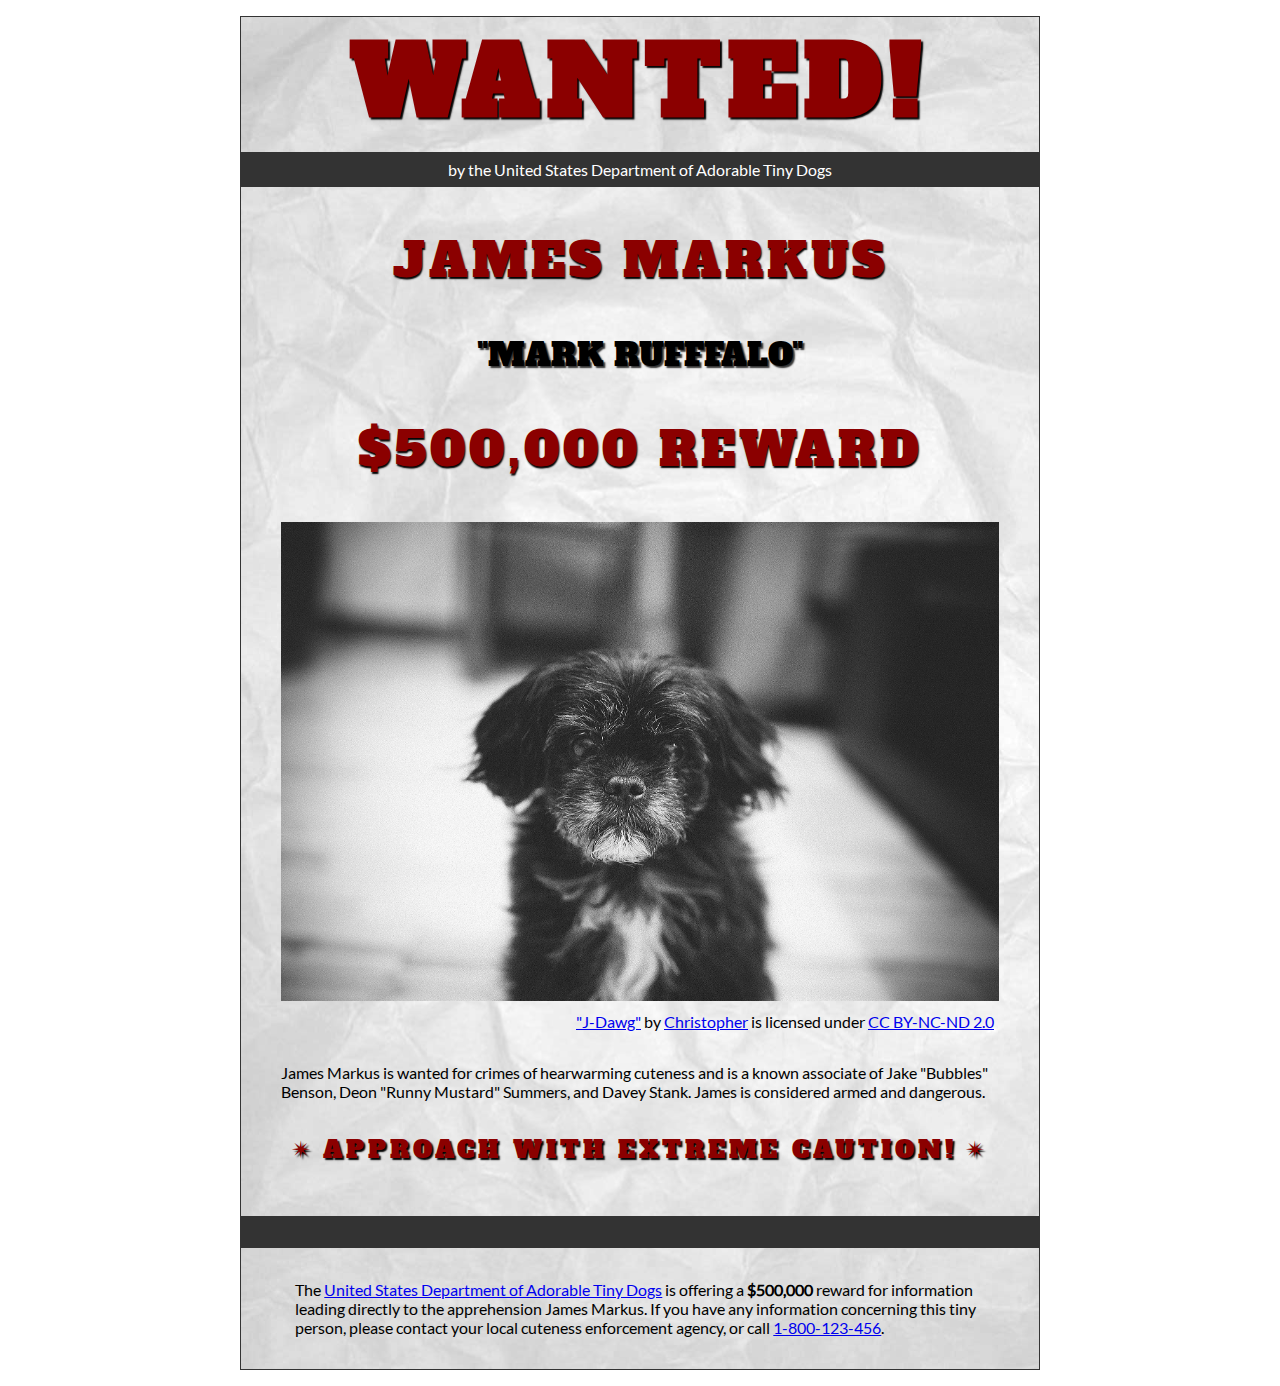
<file: wanted-poster/index.html>
<!DOCTYPE html>
<html lang="en">
    <head>
        <meta charset="utf-8">
        <meta name="viewport" content="width=device-width, initial-scale=1.0">
        <meta name="author" content="Mai Linh">
        
<!--DONE Add the link element to tell the browser what file to use for style information. -->
        <link rel="stylesheet" type="text/css" href="css/style.css">
        <title>Wanted | Jame Markus</title>
    </head>
    <body>
        <main>
            <header>
                <h1>Wanted!</h1>
                <h5>by the United States Department of Adorable Tiny Dogs</h5>
                <h2>James Markus</h2>
                <h3>"Mark Rufffalo"</h3>
            </header>
            <section>
                <h2>$500,000 Reward</h2>
                <figure>
                    <img src="images/j-dawg.jpg" alt="cute dog mug shot">
                    <figcaption>
                    <a href="https://www.flickr.com/photos/christopherf/12476805405/sizes/h/">"J-Dawg"</a> by 
                    <a href="https://www.flickr.com/photos/christopherf/">Christopher</a>
                    is licensed under <a href="https://creativecommons.org/licenses/by-sa/2.0/?ref=ccsearch&atype=html" style="margin-right: 5px;">CC BY-NC-ND 2.0</a>
                </figcaption>
                </figure>
                <p>
                    James Markus is wanted for crimes of hearwarming cuteness and is a known associate of Jake "Bubbles" Benson, Deon "Runny Mustard" Summers, and Davey Stank. James is considered armed and dangerous.
                </p>
            </section>
            <section>
               <h4><span>&#10036;</span>Approach with extreme caution!<span>&#10036;</span></h4>
            </section>
            <footer>
            <p>The <a href="https://www.usdatd.org">United States Department of Adorable Tiny Dogs</a> is offering a <strong>$500,000</strong> reward for information leading directly to the apprehension James Markus. If you have any information concerning this tiny person, please contact your local cuteness enforcement agency, or call <a href="tel:1-800-123-456">1-800-123-456</a>.</p>
        </footer>
        </main>
    </body>
</html>
</file>
<file: css/style.css>
/* || General Setup */

@import url('https://fonts.googleapis.com/css?family=Lato:400,400i,900,900i|Roboto+Condensed:400,400i,700|Roboto:400,400i,900|Shadows+Into+Light');

html {
    margin: 0;
    padding: 0;
    font-size: 16px;
    background-color: #FFFFFF;
}

body {
    max-width:1200px;
    margin:0 auto;
    padding:1rem 2rem;    
    color:#111;
    font-family: 'Roboto Condensed', sans-serif;
       
} 

header {
    border-bottom: .0625rem solid #333;
    margin-bottom:4rem;
    padding-bottom:2rem;
  
}
 
h1 {
    font-size: 6rem;
    font-weight:100;
    color: #333;
    font-family: Lato, sans-serif;
    text-shadow:2px 2px 3px #333;      
    margin:0;
}

h1 span {
    color:#8C2B3F;
}

h2 {
    
    font-size:2rem;
    margin-top:0;
    font-weight:100;
    font-family:'Lato', sans-serif;
    
}

p, li {
  font-size: 1rem;
  line-height: 1.5;
}

blockquote {
    
    border-top:.0625rem solid #333;
    border-bottom:.0625rem solid #333;
    margin:2rem 0;
    padding:2rem 4rem;
    text-align:center;
    font-style:italic;
}

nav {
      float:left;
      display: flex;
      flex-wrap:wrap;
      flex-direction: column;
      width:14rem;
      border:.0625rem solid #333;
      background-color:#8FB0D0;
      position:absolute;
}

nav img {
    width:100%;
    border-bottom:.0625rem solid #333;
}

nav p {
    margin:0;
    padding:1rem;
    font-size:.75rem;
    background-color:#242F40;
    color:#B1BED3;
    border-top:.0625rem solid #333;
}

nav p a {
    
    color:#B1BED3;
}

nav p a:hover,
figcaption a:hover {
    color:#495F83;
    text-decoration:none;
}

nav ul {
    border-bottom:.0625rem solid #333;
    list-style-type:none;
    margin:0;
    padding:0;
}

nav ul a {
    display: block;
    font-size: 1.5rem;
    line-height: 1.7;
    padding:.75rem 1.25rem;
    text-decoration: none;
    color: #333;
    font-family:'Roboto', sans-serif;
}

nav :nth-child(2) {
    margin-top:0;
}

nav a:hover {
  color:#FFF;
    background-color:#333;
}

nav a:active {
    color:#FFF;
    font-style: italic;
    background-color:#333;
}

/* || main layout */

main {
    padding-left:2%;
    padding-right:2%;
    margin-left:14rem;
}

section {
    margin-bottom:.5%;
}

aside {
    display:flex;
}

figure {
    
    background-color:#242F40;
}

/* || Media */

.fig-1 {
    
    width:49%;
    margin-left:0;
    margin-right:1%;
}

.fig-2 {
    
    width:49%;
    margin-right:0;
    margin-left:1%;
}

figure img {
  width: 100%;
  margin:0;   
}

figcaption {
    font-size:.75rem;
    padding:.5rem;
    margin:0;
    background-color:#242F40;
    color:#B1BED3;
}

figcaption a {
    
    font-size:.75rem;
    color:#B1BED3;
}

figure video,
figure iframe {
    border:none;
    background-color:#000;
}

/* || Written Content */

article {
  margin:0;
}

article>p {
  margin-top:0;
}

article>p>a {
    
    color:darkblue;
}

/* || Footer Layout */

footer {
    clear:both;
    overflow:auto;
    margin:3% 2%;
    border-top: 1px solid #333;
}

.copyright {
    font-size:.75rem;
    text-align:right;
}

footer a {
    font-size:.75rem;
    color:darkblue;
}

article p a:hover,
footer a:hover {
  text-decoration:none;
  color:#495F83;
}

.return {
    font-size:.75rem;
    float:left;
}
</file>
<file: blog/css/style.css>
/* TO GET AN IDEA OF THE CSS YOU WILL LIKELY BE USING, SEE THE LISTS BELOW. */

        /* 
        
        Spacing 

            - padding (shorthand and/or specific properties like padding-bottom, etc.)

            - margin, (shorthand and/or specific properties like margin-top, etc.)

            - letter-spacing, word-spacing, line-height

            - width, max-width, min-width
            - height, max-height, min-height

        Typography 

            - font-family, font-size, font-style, font-weight

            - text-decoration, text-align

            - color

            - text-shadow, text-transform

        Box, Layout and Border 

            - border (shorthand and/or specific properties like border-top, border-bottom-radius, border-width, etc.)

            - box-shadow

            - display, float, align-items, align-content

            - grid-template-columns, grid-column-gap

            - transform

        Other

            - :nth()-child (to target specific child elements)

            - :focus, :hover, :active (to target link states)

            - @font-face or @import (to import typefaces)

        */


/* ------ START WRITING YOUR CODE BELOW ------ */

/*  IMPORTED FONTS  */

@font-face {
    font-family: "roboto";
    src: url('../fonts/sans-serif/roboto-regular.ttf') format('truetype');
    font-weight: normal;
    font-style: normal;
}

@font-face {
    font-family: "lato";
    src: url('../fonts/sans-serif/lato-regular.ttf') format('truetype');
    font-weight: normal;
    font-style: normal;
}

@font-face {
    font-family: "jose";
    src: url('../fonts/serif/josefinslab-regular.ttf') format('truetype');
    font-weight: normal;
    font-style: normal;
}

@font-face {
    font-family: "ultra";
    src: url('../fonts/serif/ultra-regular.ttf') format('truetype');
    font-weight: normal;
    font-style: normal;
}

@font-face {
    font-family: "opensans";
    src: url('../fonts/sans-serif/opensans-regular.ttf') format('truetype');
    font-weight: normal;
    font-style: normal;
}

@font-face {
    font-family: "roslab";
    src: url('../fonts/serif/robotoslab-regular.ttf') format('truetype');
    font-weight: normal;
    font-style: normal;
}

@font-face {
    font-family: "mon";
    src: url('../fonts/sans-serif/montserrat-regular.ttf') format('truetype');
    font-weight: normal;
    font-style: normal;
}

@font-face {
    font-family: "rozhao";
    src: url('../fonts/serif/rozhaone-regular.ttf') format('truetype');
    font-weight: normal;
    font-style: normal;
}

/*TYPOGRAPHY*/

p {
    font-family: opensans, Arial, sans-serif;
}

p .expand {
    font-size: 0.5rem;
    letter-spacing: -0.075rem;
}

h1 {
    font-family: mon, Times, sans-serif;
    font-size: 3rem;
    font-weight: bolders;
    text-align: center;
    transform: rotate(-5deg);
}

h2, h3, h4 {
    font-family: jose, Helvetica, sans-serif;
    letter-spacing: 0.05rem;
    padding-top: 1rem
}

.highlight {
    display: inline-block;
    font-family: rozhao, Georgia, sans-serif;
    font-size: larger;
    letter-spacing: 0.065rem;
    border: 1px solid black;
    padding: 0.75rem 2.25rem;
    border-radius: 0.3rem;
    border-top-left-radius: 1rem;
    border-bottom-right-radius: 1rem;
    color: #F0F2F2;
    background-color: #5f6a73;
    box-shadow: 5.5px 5.5px 4px -1px #485159;

}


/*  GENERAL SETUP AND DEFAULTS  */

* {
    box-sizing: border-box;
}

html {
    font-size:16px;
}

body {
    margin: 1.5rem auto;
    width:90%;
    min-width:56.25rem;
}


/*  LAYOUT  */

header {
    padding: 0.5rem 0rem 1rem 0rem;
}

nav {
    margin-top: 2.5rem;
}

.main-section {
    display: grid;
    grid-template-columns: 4fr 1fr;
    grid-gap: 1rem;
}

article {
    grid-column: 1 / 2;
    grid-row: 1;
}

aside {
    grid-column: 2 / 3;
    grid-row: 1;
    border-left: 2px solid #485159;
    padding-left: 1rem;
}

aside p {
    border-bottom: 1.5px solid #485159;
    padding-bottom: 2rem;
}

.expand::before{
    content: '\a';
    white-space: pre;
    ;
}

.subsection {
    display: flex;
    padding-bottom: 2.5rem;
}

button {
    display: inline-block;
    font-family: roboto, Helvetica, sans-serif;
    font-size: 3rem;
    font-weight: bold;
    letter-spacing: 0.0325rem;   
    border: 1px solid black; 
    padding-top: 0.75rem 2rem;
    border-radius: 0.3rem;
    color: #F0F2F2;
    background-color: #6d8598;
    box-shadow: 3px 3px 2px -1px #353638;

}


/*  IMAGES AND FIGURES  */

img {
    width: 100%;

}

figure {
    margin: 0rem;
}

.article-image {
    width: 33%;
    float: left;
    margin-right: 0.8rem;
}

.subsection {
    margin: 1rem 0rem;
}

.subsection figure {
    margin-right: 0.4rem;
    background-color: #D7D9D9;
}

.subsection figure figcaption {
    padding: 0.4rem 0.4rem;
}


/*  LINKS AND NAVIGATION  */

a:link {
    text-decoration: none;
    color: #a79e22
}

nav a{
    display: inline-block;
    padding: 1.25rem 2rem;
    font-size: 1.5rem;
    font-family: lato, Arial, sans-serif;
    color:#5f6a73
}

nav a:hover {
    font-size: 2rem;
}

nav {
    border-top: 1.5px solid #485159;
    border-bottom: 1.5px solid #485159;

}

a:visited {
    color: #485159;
}

a:hover {
    color: #b24720;
    font-size: larger;
}


/*  FOOTER  */

footer{
    padding-top: 2rem;
    padding-bottom: 1rem;
}

.copyright {
    float: left;
}

.attribution {
    float: right;
}
</file>
<file: planets-table/css/style.css>
html {
  font-family: sans-serif;
    font-size:16px;
}

header, 
main {
    
    margin:0 auto;
    width:80%;
}

table {
  border-collapse: collapse;
  border: 2px solid rgb(200,200,200);
  letter-spacing: 1px;
  font-size: 0.75rem;
    width:100%;
    max-width:1920px;
}

td, th {
  border: 1px solid rgb(190,190,190);
  padding: .625rem 1.25rem;
}

th {
  background-color: rgb(235,235,235);
}

td {
  text-align: center;
}

tr:nth-child(even) td {
  background-color: rgb(250,250,250);
}

tr:nth-child(odd) td {
  background-color: rgb(245,245,245);
}

col:nth-child(2) {
    border:2px solid #000;
}

caption {
  padding: .625rem;
}

img {
    
    width:100%; max-width:4.53125rem;
    
}
</file>
<file: wanted-poster/css/style.css>
/* Imported Typeface Files */

@font-face {
    font-family:Lato;
    src: url(../fonts/lato-regular.ttf);
    font-style:normal;
    font-weight:normal;
}
@font-face {

    font-family:Alfa Slab One;
    src: url(../fonts/alfa-slab-one-regular.ttf);
    font-style:normal;
    font-weight:normal;
}


/* Root */

html {
    font-size:16px;
}


/* Body & Main  */

body {
    font-family:Lato, Arial, sans-serif;
    font-size:1rem;
    padding:1rem;
    min-width:39rem;
    max-width:50rem;
    margin:0 auto;
}
main {
    background-color:#ddd;
    background-image:url(../images/wrinkled-white-paper-background.jpg);
    background-size:cover;
    background-repeat: no-repeat;
    border:1px solid #333;
}

/* ------ START WRITING YOUR CODE BELOW THIS LINE ------ */

/* NO changes should be made to any of the code above. */

/* The first heading style rule has been completed for you. Examine it carefully
   to get an idea of some of the style properties you will need to use; then
   complete the style code according to the instructions in Canvas. */

/* NOTE: While you will be using some of the same CSS properties, the VALUES 
   may need to be different in order to style the page correctly. */


/* Headings  */

h1 {
    text-transform: uppercase;
    font-size:6rem;
    margin: 0;
    letter-spacing: .5rem;
    color:darkred;
    text-shadow:.09375rem .09375rem .09375rem #000;
    font-family:'Alfa Slab One', Garamond, serif;
    text-align:center;
}


h2 {
    font-weight: normal;
    font-size: 3rem;
    letter-spacing: 0.25rem;
    text-transform: uppercase;
    color:darkred;
    text-shadow:.09375rem .09375rem .09375rem #000;
    font-family:'Alfa Slab One', Garamond, serif;
    text-align:center;
}

h3 {
    font-weight: normal;
    font-size: 2rem;
    text-transform: uppercase;
    color:rgb(0, 0, 0);
    text-shadow:.09375rem .09375rem .09375rem #333;
    font-family:'Alfa Slab One', Garamond, serif;
    text-align:center;
}

h4 {
    font-weight: normal;
    font-size: 1.5rem;
    letter-spacing: 0.25rem;
    padding-bottom: 1.125rem;
    text-transform: uppercase;
    color:darkred;
    text-shadow:.09375rem .09375rem .09375rem #000;
    font-family:'Alfa Slab One', Garamond, serif;
    text-align:center;
}

h5 {
    font-weight: normal;
    font-size: 1rem;
    margin-top: 0.25rem;
    padding: 0.5rem;
    background-color: #333;
    color: #fff;
    text-align:center;    

}

/* Section & Paragraph */

section {
    margin-top: 0.5rem;

}

p {
    margin: 1rem auto;
    padding: 0 1rem;
    width: 90%;
    text-align: left;

}

/* Image & Figure */

img {
    width: 100%;
    margin: 0 auto;
    max-width: 50rem;
}

figure {
    margin-bottom: 2rem;
}

figcaption {
    padding-top: 0.5rem;
    text-align: right;
}

h4>span {
    padding: 0 0.5rem;
}

/* Footer */

footer {
    padding: 1rem;
    border-top: 2rem solid #333;
}
</file>
